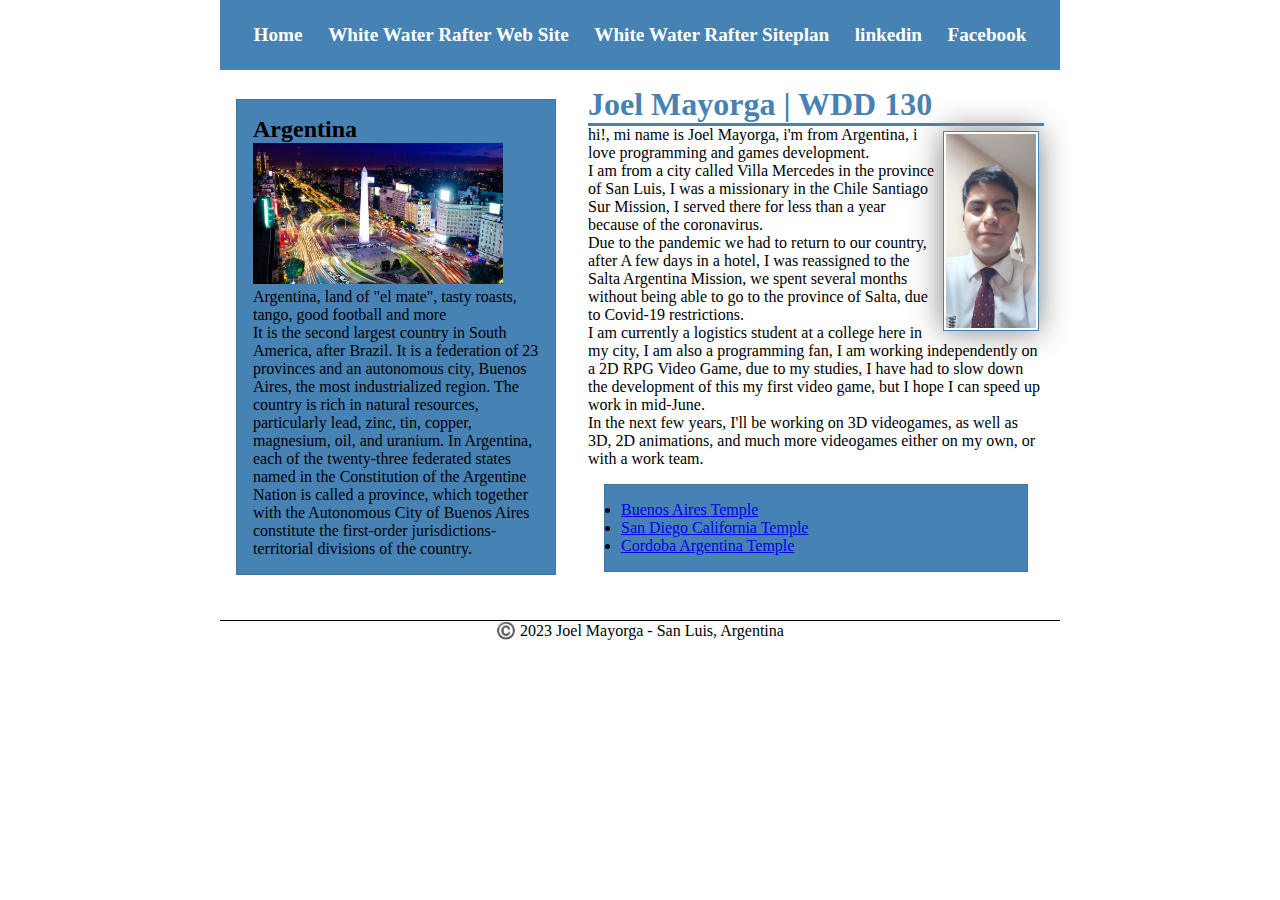
<file: index.html>
<!DOCTYPE html>
<html lang="en">
<head>
  <meta charset="UTF-8">
  <meta http-equiv="X-UA-Compatible" content="IE=edge">
  <meta name="viewport" content="width=device-width, initial-scale=1.0">
  <title>Joel Mayorga | WDD 130</title>
  <meta name="description" content="Describe your home page here using keywords like your name, the course, the purpose of the page.">
  <meta name="author" content="Joel Mayorga">
  <link rel="stylesheet" href="styles/styles.css">
</head>
<body>
  <header>
    <nav>
      <a href="#">Home</a>
      <a href="">White Water Rafter Web Site</a>
      <a href="">White Water Rafter Siteplan</a>
      <a href="https://www.linkedin.com/in/joel-mayorga-48810521a/" target="_blank">linkedin</a>
      <a href="https://www.facebook.com/mayorgaivanjoel/" target="_blank">Facebook</a>
    </nav>
  </header>
  <div class="grid">
  <main>
    <h1>Joel Mayorga | WDD 130</h1>
    <img src="Images/joel-photo.jpg" alt="Hi, i'm Joel Mayorga" width="200">
    <p>
      hi!, mi name is Joel Mayorga, i'm from Argentina, i love programming and games development. <br>

      I am from a city called Villa Mercedes in the province of San Luis, 
      I was a missionary in the Chile Santiago Sur Mission, 
      I served there for less than a year because of the coronavirus. <br>
      Due to the pandemic we had to return to our country, after A few days in a hotel,
      I was reassigned to the Salta Argentina Mission, we spent several months without 
      being able to go to the province of Salta, due to Covid-19 restrictions.<br>
      I am currently a logistics student at a college here in my city, I am also a programming fan, 
      I am working independently on a 2D RPG Video Game, due to my studies, 
      I have had to slow down the development of this my first video game, but I hope I can speed up work in mid-June. <br>
      In the next few years, I'll be working on 3D videogames, 
      as well as 3D, 2D animations, and much more videogames either on my own, or with a work team.
    </p>
    <ul class="box">
      <li><a href="https://www.churchofjesuschrist.org/temples/details/buenos-aires-argentina-temple" target="_blank">Buenos Aires Temple</a></li>
      <li><a href="https://www.churchofjesuschrist.org/temples/details/san-diego-california-temple" target="_blank">San Diego California Temple</a></li>
      <li><a href="https://www.churchofjesuschrist.org/temples/details/cordoba-argentina-temple" target="_blank">Cordoba Argentina Temple</a></li>
    </ul>
  </main>
  <aside class="box">
    <h2>Argentina</h2>
    <img src="Images/buenos_aires.jpg" alt="Argentina winning the world cup">
    <p>Argentina, land of "el mate", tasty roasts, tango, good football and more <br>
      It is the second largest country in South America, after Brazil. It is a federation of 23
      provinces and an autonomous city,
       Buenos Aires, the most industrialized region. The country is rich in natural resources, 
       particularly lead, zinc, tin, copper, magnesium, oil, and uranium.
       In Argentina, each of the twenty-three federated states named in 
      the Constitution of the Argentine Nation is called a province, which together with the Autonomous 
      City of Buenos Aires constitute the first-order jurisdictions-territorial divisions of the country.
       
    </p>
  </aside>
</div>
  <footer>
    <p>
      ©️ 2023 Joel Mayorga - San Luis, Argentina
    </p>
  </footer>
</body>
<!--last update 29/04/2023 -->
</html>
</file>
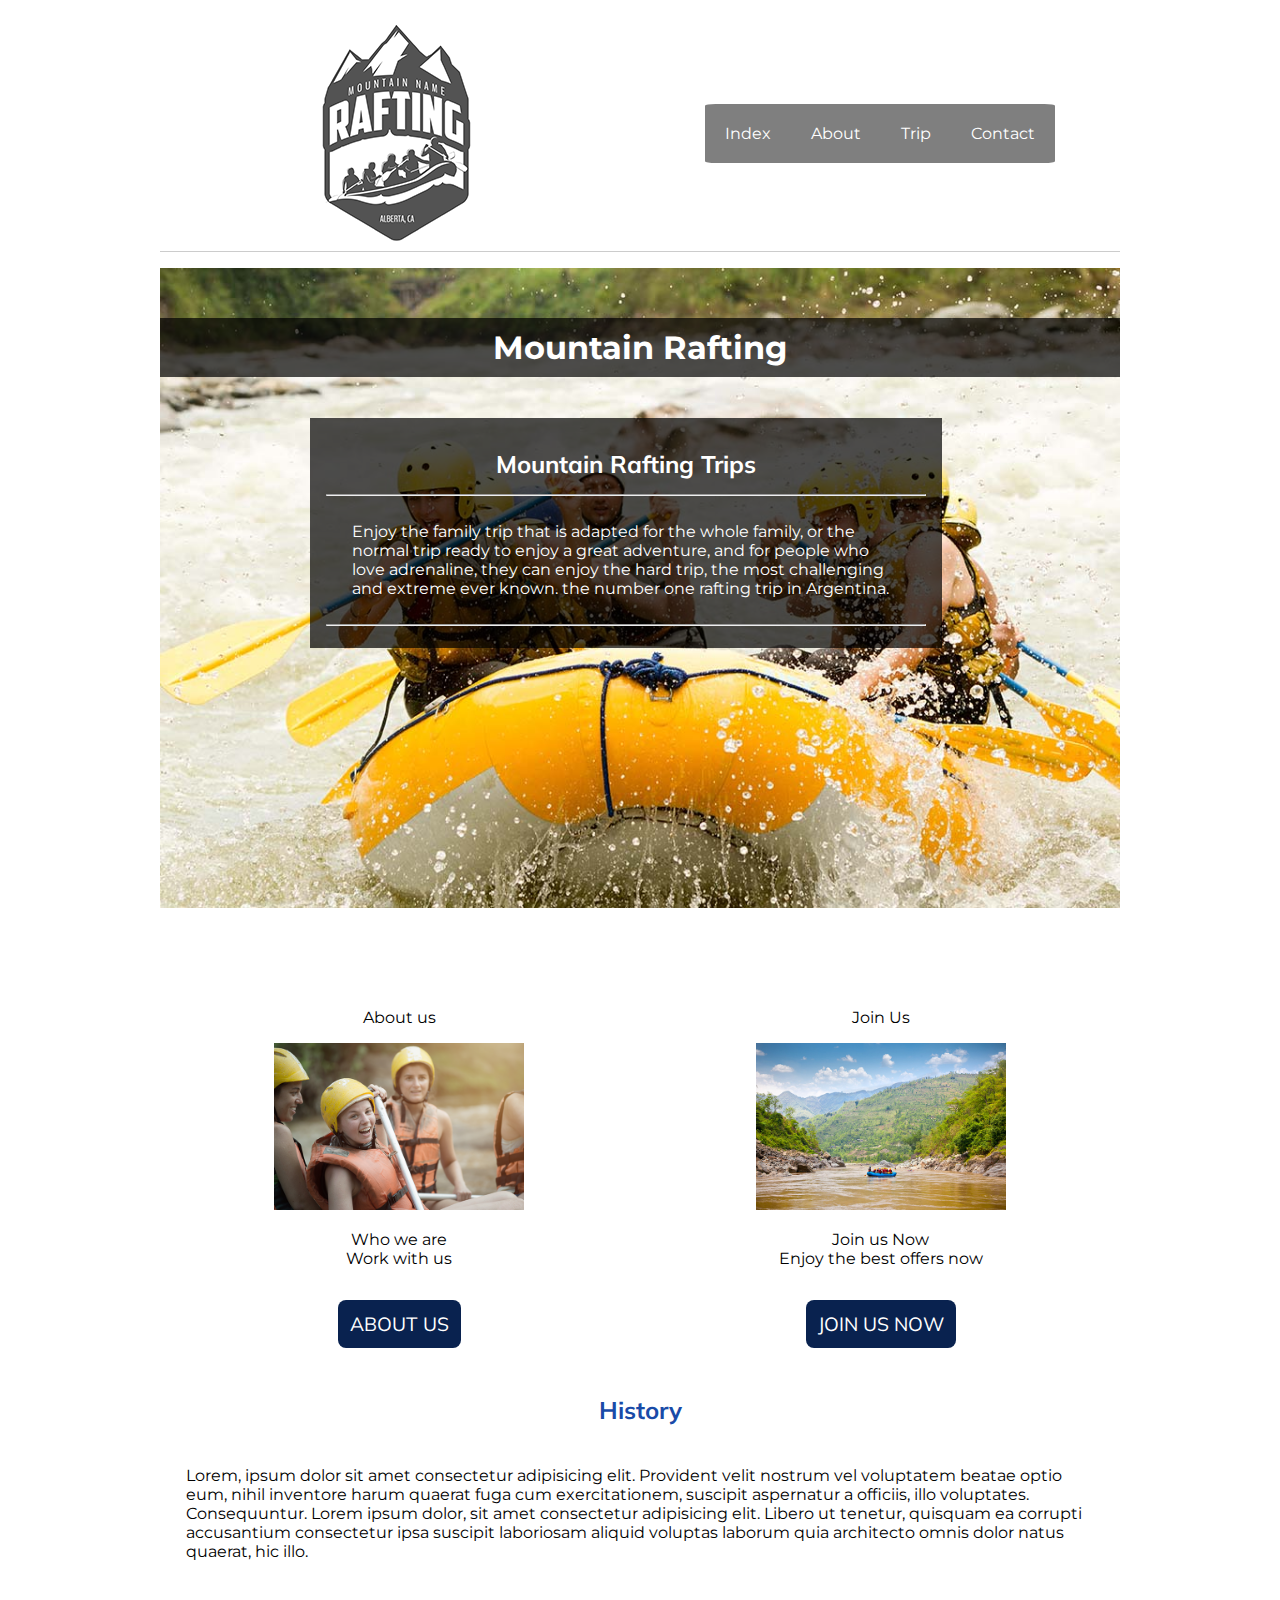
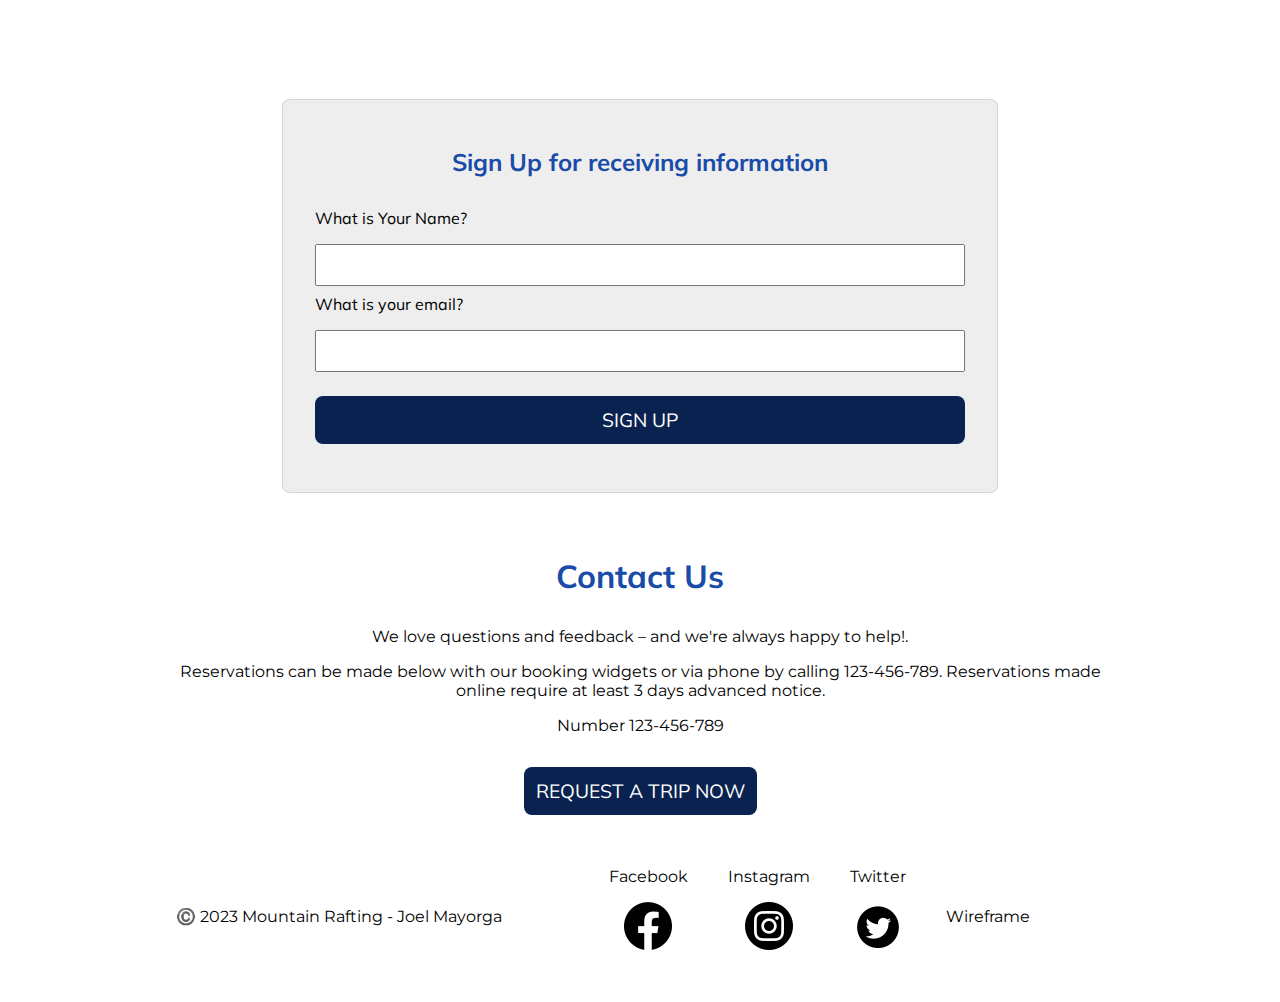
<file: wwr/index.html>
<!DOCTYPE html>
<html lang="en-us">
<head>
  <meta charset="UTF-8">
  <meta http-equiv="X-UA-Compatible" content="IE=edge">
  <meta name="viewport" content="width=device-width, initial-scale=1.0">
  <meta name="author" content="Joel Mayorga">
  <meta name="description" content="The Mountain rafting Home site">
  <title>Rafting Mountain | Home</title>
  <link rel="stylesheet" href="styles/styles.css">
</head>
<body>
  <header>
    <img src="images/logo3_200.png" alt="Web Logo">
    <nav class="heading">
      <a href="index.html" target="_blank">Index</a>
      <a href="about.html" target="_blank">About</a>
      <a href="trips.html" target="_blank">Trip</a>
      <a href="contact.html" target="_blank">Contact</a>
    </nav>
  </header>
  <main>
    <div class="hero">
      <h1>Mountain Rafting</h1>
      <img src="images/rafting_background.jpg" alt="Hero Image">

      <section class="adventure">
        <figure>
        <figcaption>About us</figcaption>
        <img src="images/rafting21_600.png" alt="First Rafting Example">
        <figcaption>Who we are <br> Work with us</figcaption>
        <a href="about.html" target="_blank"><button type="button">About Us</button></a>
        </figure>
        <figure>
          <figcaption>Join Us</figcaption>
        <img src="images/trip_2.jpg" alt="Second Rafting Example">
        <figcaption>Join us Now <br>Enjoy the best offers now</figcaption>
        <a href="contact.html" target="_blank"><button type="button">Join us Now</button></a>
        </figure>
      </section>

      <section class="history">
        <h2>History</h2>
        <p>Lorem, ipsum dolor sit amet consectetur adipisicing elit. 
          Provident velit nostrum vel voluptatem beatae optio eum, 
          nihil inventore harum quaerat fuga cum exercitationem, suscipit aspernatur a officiis, 
          illo voluptates. Consequuntur.
        Lorem ipsum dolor, sit amet consectetur adipisicing elit. 
          Libero ut tenetur, quisquam ea corrupti accusantium consectetur ipsa suscipit laboriosam aliquid 
          voluptas laborum quia architecto omnis dolor natus quaerat, hic illo.</p>
      </section>
      <article>
        <h2>Mountain Rafting Trips</h2>
        <hr>
        <p>Enjoy the family trip that is adapted for the whole family, or the normal trip ready to enjoy a great adventure, and for people who love adrenaline, they can enjoy the hard trip, the most challenging and extreme ever known. the number one rafting trip in Argentina.</p>
        <hr>
      </article>
    </div>

    <form>
      <h2>Sign Up for receiving information</h2>
      <div class="form columns">
      <label for="name">What is Your Name?</label>
      <input type="text" name="name" id="name">
      <label for="email">What is your email?</label>
      <input type="email" name="email" id="email">
    </div>
    <button type="submit">Sign Up</button>
  </form>

    <div class="contact-us">
    <h1>Contact Us</h1>
    <p>We love questions and feedback – and we're always happy to help!.</p>
    <p>Reservations can be made below with our booking widgets or via phone by calling 123-456-789. Reservations made online require at least 3 days advanced notice.</p>
    <p>Number 123-456-789</p>
    <a href="trips.html" target="_blank"><button type="button">Request a Trip Now</button></a></div>
  </main>
  <footer>
    <nav class="footer">
      <a href="https://facebook.com/">Facebook
        <img src="images/facebook_black_logo.png" alt="Facebook logo">
      </a>
      <a href="https://www.instagram.com/">Instagram
        <img src="images/instagram_black_logo.png" alt="Instagram logo">
      </a>
      <a href="https://twitter.com/">Twitter
        <img src="images/twitter_black_logo.png" alt="Twitter logo">
      </a>
      <a href="site-plan-rafting.html" target="_blank">Wireframe</a>
    </nav>
    <p>©️ 2023 Mountain Rafting - Joel Mayorga</p>
  </footer>
</body>
</html>
</file>
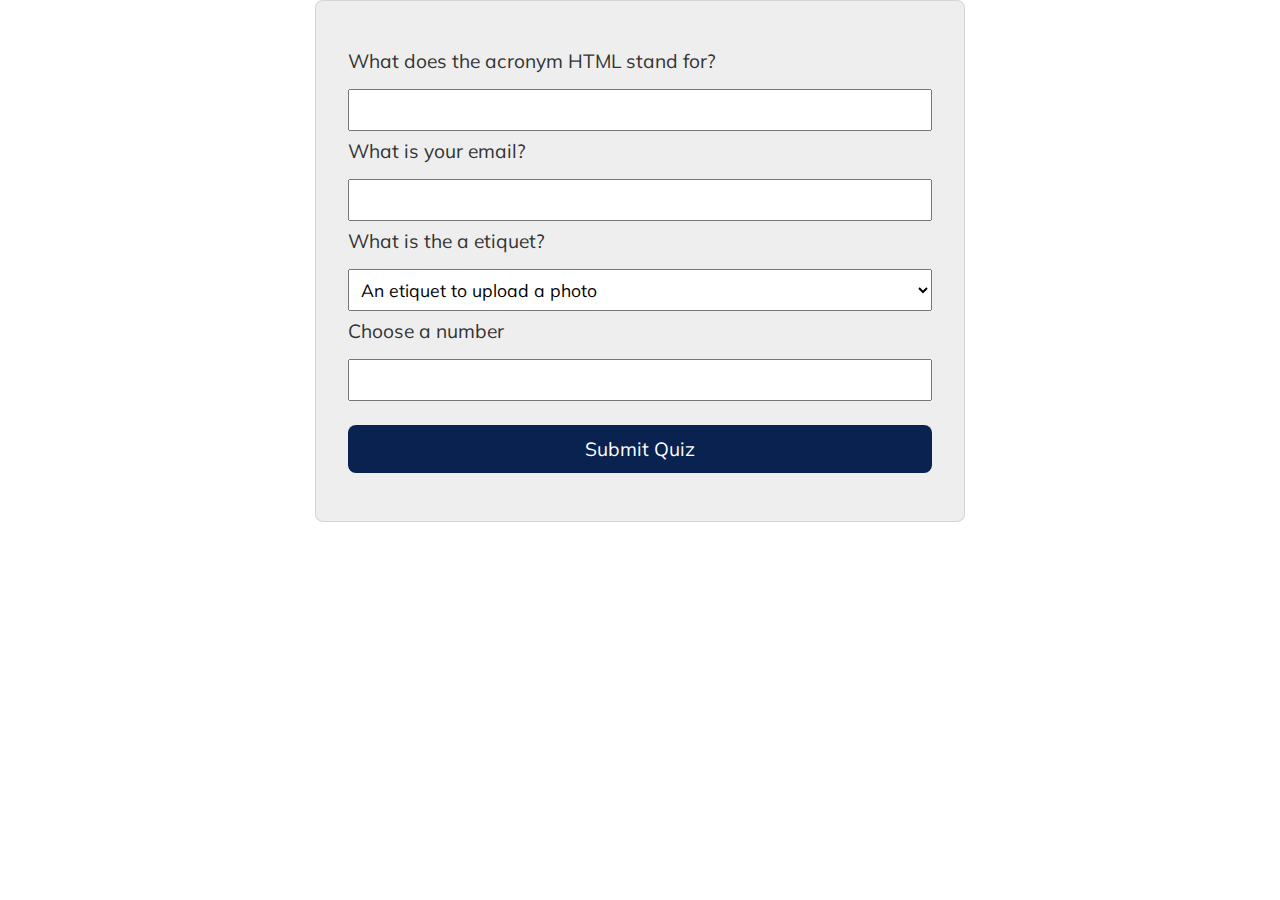
<file: quiz.html>
<!DOCTYPE html>
<html lang="en-us">
<head>
  <meta charset="UTF-8">
  <meta http-equiv="X-UA-Compatible" content="IE=edge">
  <meta name="viewport" content="width=device-width, initial-scale=1.0">
  <link rel="stylesheet" href="styles/quiz.css">
  <title>Quiz</title>
</head>
<body>
  <form>
      <div class="form columns">
      <label for="q1">What does the acronym HTML stand for?</label>
      <input type="text" name="q1" id="q1">
      <label for="email">What is your email?</label>
      <input type="email" name="email" id="email">
      <label for="q3">What is the a etiquet?</label>
      <select name="q3" id="q3">
        <option value="picture">An etiquet to upload a photo</option>
        <option value="link">A link reference</option>
        <option value="audio">An etiquet to upload an audio</option>
      </select>
      <label for="q4">Choose a number</label>
      <input type="number" name="q4" id="q4">
    </div>
    <button type="submit">Submit Quiz</button>
  </form>
</body>
</html>
</file>
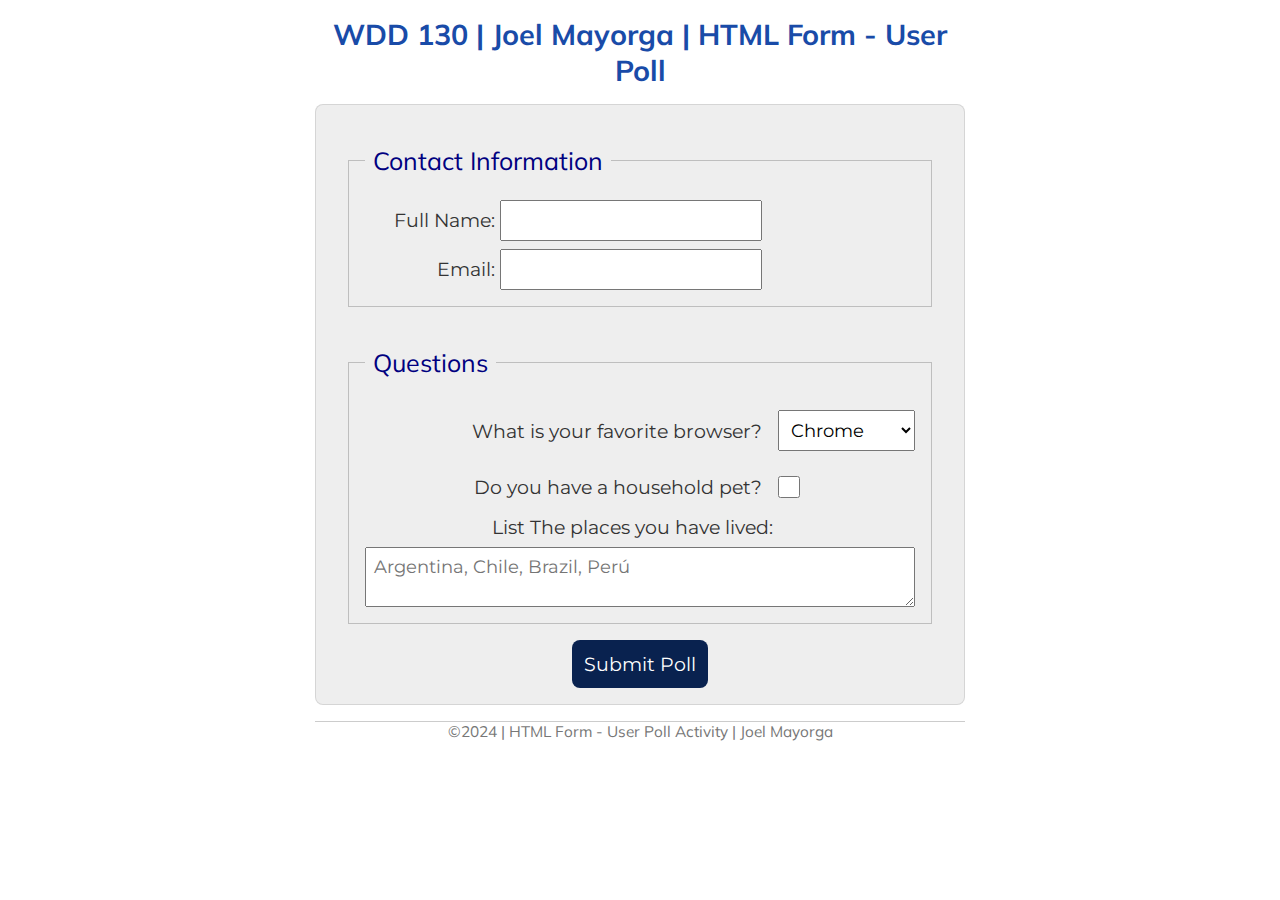
<file: week05/poll-form.html>
<!DOCTYPE html>
<html lang="en-us">
<head>
  <meta charset="UTF-8">
  <meta http-equiv="X-UA-Compatible" content="IE=edge">
  <meta name="viewport" content="width=device-width, initial-scale=1.0">
  <title>WDD 130 | HTML Form - User Poll</title>
  <link rel="stylesheet" href="styles/poll-form.css">
</head>
<body>
  <header>
    <h1>WDD 130 | Joel Mayorga | HTML Form - User Poll</h1>
  </header>
  <main>
    <form >
      <fieldset>
        <legend>Contact Information</legend>
        <div class="form-item column2"><label>Full Name: <input type="text" name="fullname"></label> </div>
        <div class="form-item column2"><label>Email: <input type="email" name="useremail"></label></div>
      </fieldset>
      <fieldset>
        <legend>Questions</legend>
        <div class="form-item column1"><label for="browser">What is your favorite browser?</label>
        <select name="browser" id="browser">
          <option value="Chrome">Chrome</option>
          <option value="Edge">Edge</option>
          <option value="Mozilla">Mozilla</option>
          <option value="Tor">Tor</option>
          <option value="Brave">Brave</option>
        </select></div>
        <div class="form-item column1"><label for="pet">Do you have a household pet?</label>
        <input type="checkbox" name="pet" id="pet"></div>
        <div class="place"><label for="feedback">List The places you have lived:</label></div>
        <textarea name="feedback" id="feedback" cols="30" rows="2" placeholder="Argentina, Chile, Brazil, Perú"></textarea>
      </fieldset>
      <button type="submit">Submit Poll</button>
    </form>
    
  </main>
  <footer>
    <p>©2024 | HTML Form - User Poll Activity | Joel Mayorga</p>
  </footer>
</body>
</html>
</file>
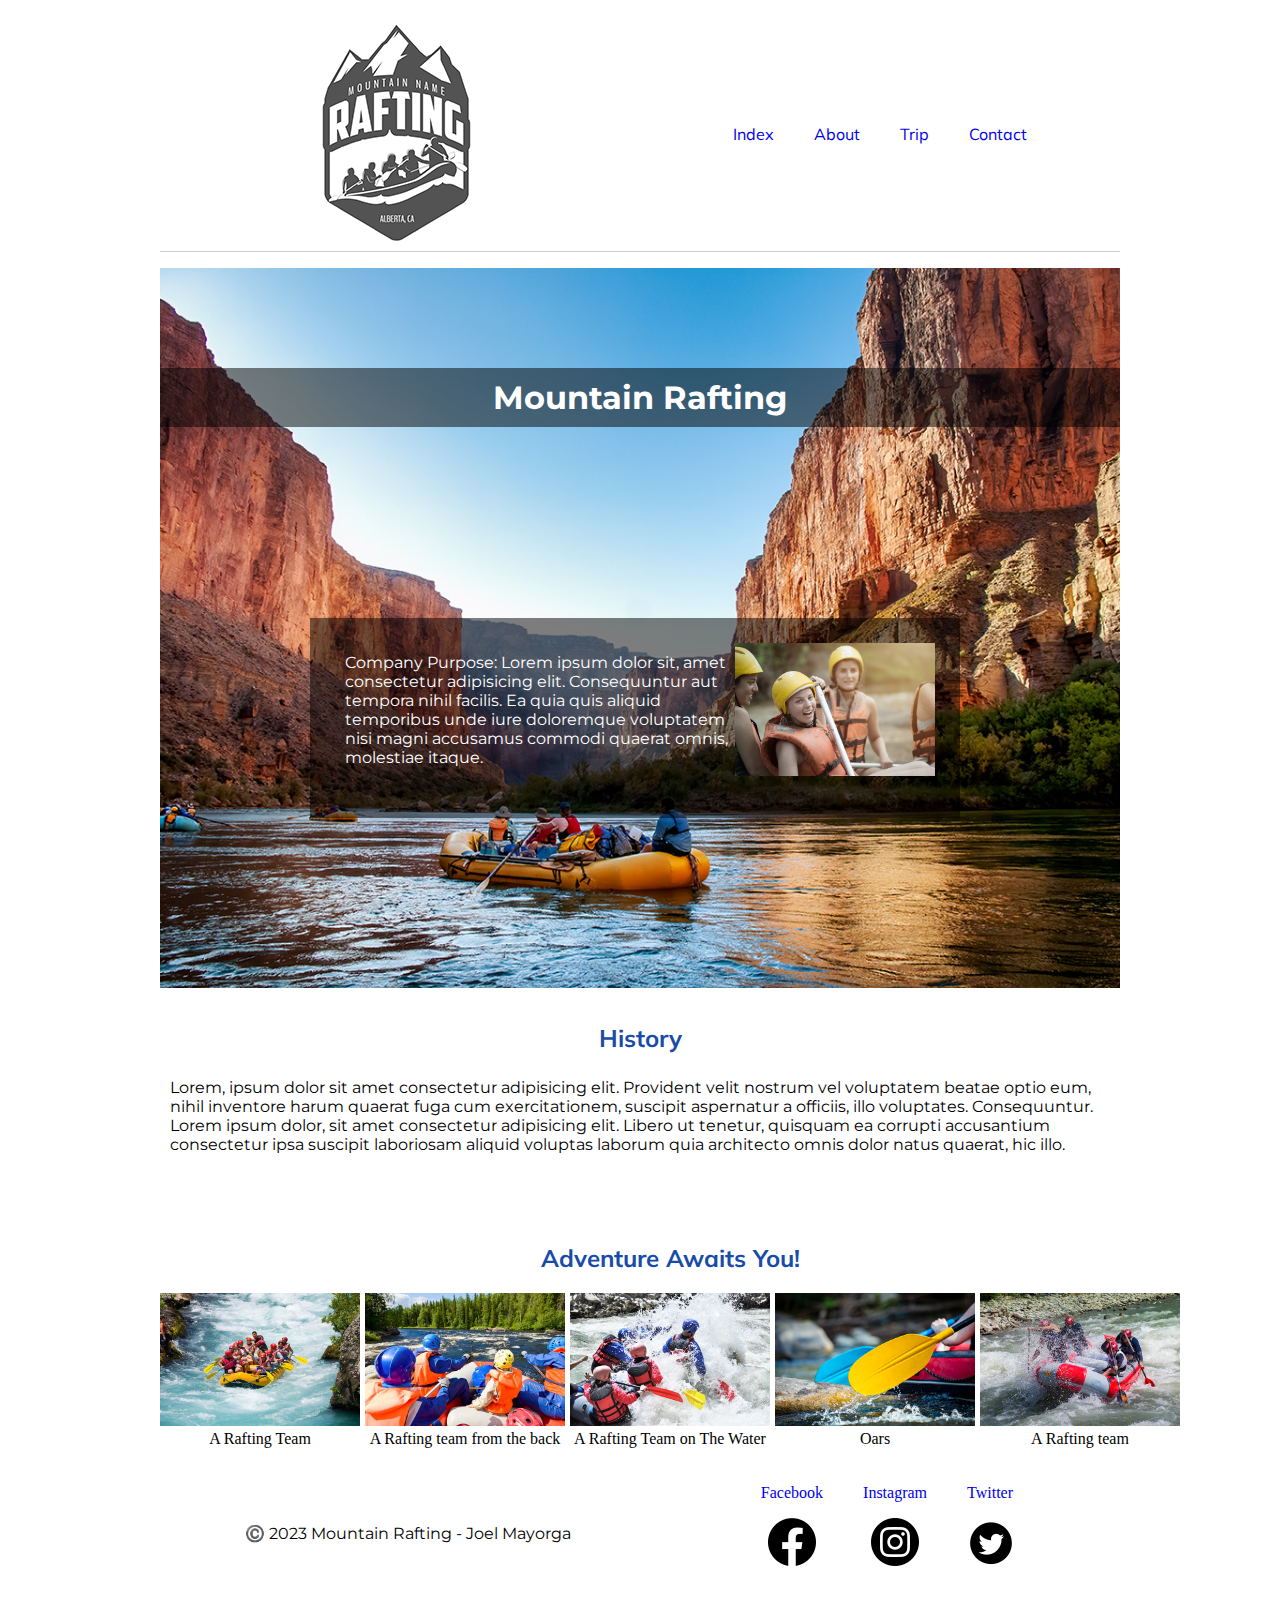
<file: wwr/about.html>
<!DOCTYPE html>
<html lang="en-us">
<head>
  <meta charset="UTF-8">
  <meta http-equiv="X-UA-Compatible" content="IE=edge">
  <meta name="viewport" content="width=device-width, initial-scale=1.0">
  <meta name="author" content="Joel Mayorga">
  <meta name="description" content="The Mountain rafting about us site">
  <title>Rafting Mountain | About us</title>
  <link rel="stylesheet" href="styles/rafting.css">
</head>
<body>
  <header>
    <img src="images/logo3_200.png" alt="Web Logo">
    <nav class="heading">
      <a href="index.html" target="_blank">Index</a>
      <a href="about.html">About</a>
      <a href="trips.html">Trip</a>
      <a href="contact.html">Contact</a>
    </nav>
  </header>
  <main>
    <div class="hero">
      <img src="images/rafting_team.jpg" alt="Hero Image">
      <h1>Mountain Rafting</h1>
      <article>
        <img src="images/rafting21_600.png" alt="Smiling Clients">
        <p>Company Purpose: Lorem ipsum dolor sit, amet consectetur adipisicing elit. 
          Consequuntur aut tempora nihil facilis. Ea quia quis aliquid temporibus unde iure doloremque 
          voluptatem nisi magni accusamus commodi quaerat omnis, molestiae itaque.</p>
      </article>
      <section class="history">
        <h2>History</h2>
        <p>Lorem, ipsum dolor sit amet consectetur adipisicing elit. 
          Provident velit nostrum vel voluptatem beatae optio eum, 
          nihil inventore harum quaerat fuga cum exercitationem, suscipit aspernatur a officiis, 
          illo voluptates. Consequuntur.
        Lorem ipsum dolor, sit amet consectetur adipisicing elit. 
          Libero ut tenetur, quisquam ea corrupti accusantium consectetur ipsa suscipit laboriosam aliquid 
          voluptas laborum quia architecto omnis dolor natus quaerat, hic illo.</p>
      </section>
      <section class="adventure">
        <h2 class="adventure-tittle">Adventure Awaits You!</h2>
        <figure>
        <img src="images/1_rafting_section.jpg" alt="First Rafting Example">
        <figcaption>A Rafting Team</figcaption>
        </figure>
        <figure>
        <img src="images/2_rafting_section.jpg" alt="Second Rafting Example">
        <figcaption>A Rafting team from the back</figcaption>
        </figure>
        <figure>
        <img src="images/3_rafting_section.jpg" alt="Third Rafting Example">
        <figcaption>A Rafting Team on The Water</figcaption>
      </figure>
      <figure>
        <img src="images/4_rafting_section.jpg" alt="Forth Rafting Example">
        <figcaption>Oars</figcaption>
      </figure>
      <figure>
        <img src="images/5_rafting_section.jpg" alt="Fiveth Rafting Example">
        <figcaption>A Rafting team</figcaption>
      </figure>
      </section>
    </div>
  </main>
  <footer>
    <nav class="footer">
      <a href="https://facebook.com/">Facebook
        <img src="images/facebook_black_logo.png" alt="Facebook logo">
      </a>
      <a href="https://www.instagram.com/">Instagram
        <img src="images/instagram_black_logo.png" alt="Instagram logo">
      </a>
      <a href="https://twitter.com/">Twitter
        <img src="images/twitter_black_logo.png" alt="Twitter logo">
      </a>
    </nav>
    <p>©️ 2023 Mountain Rafting - Joel Mayorga</p>
  </footer>
</body>
</html>
</file>
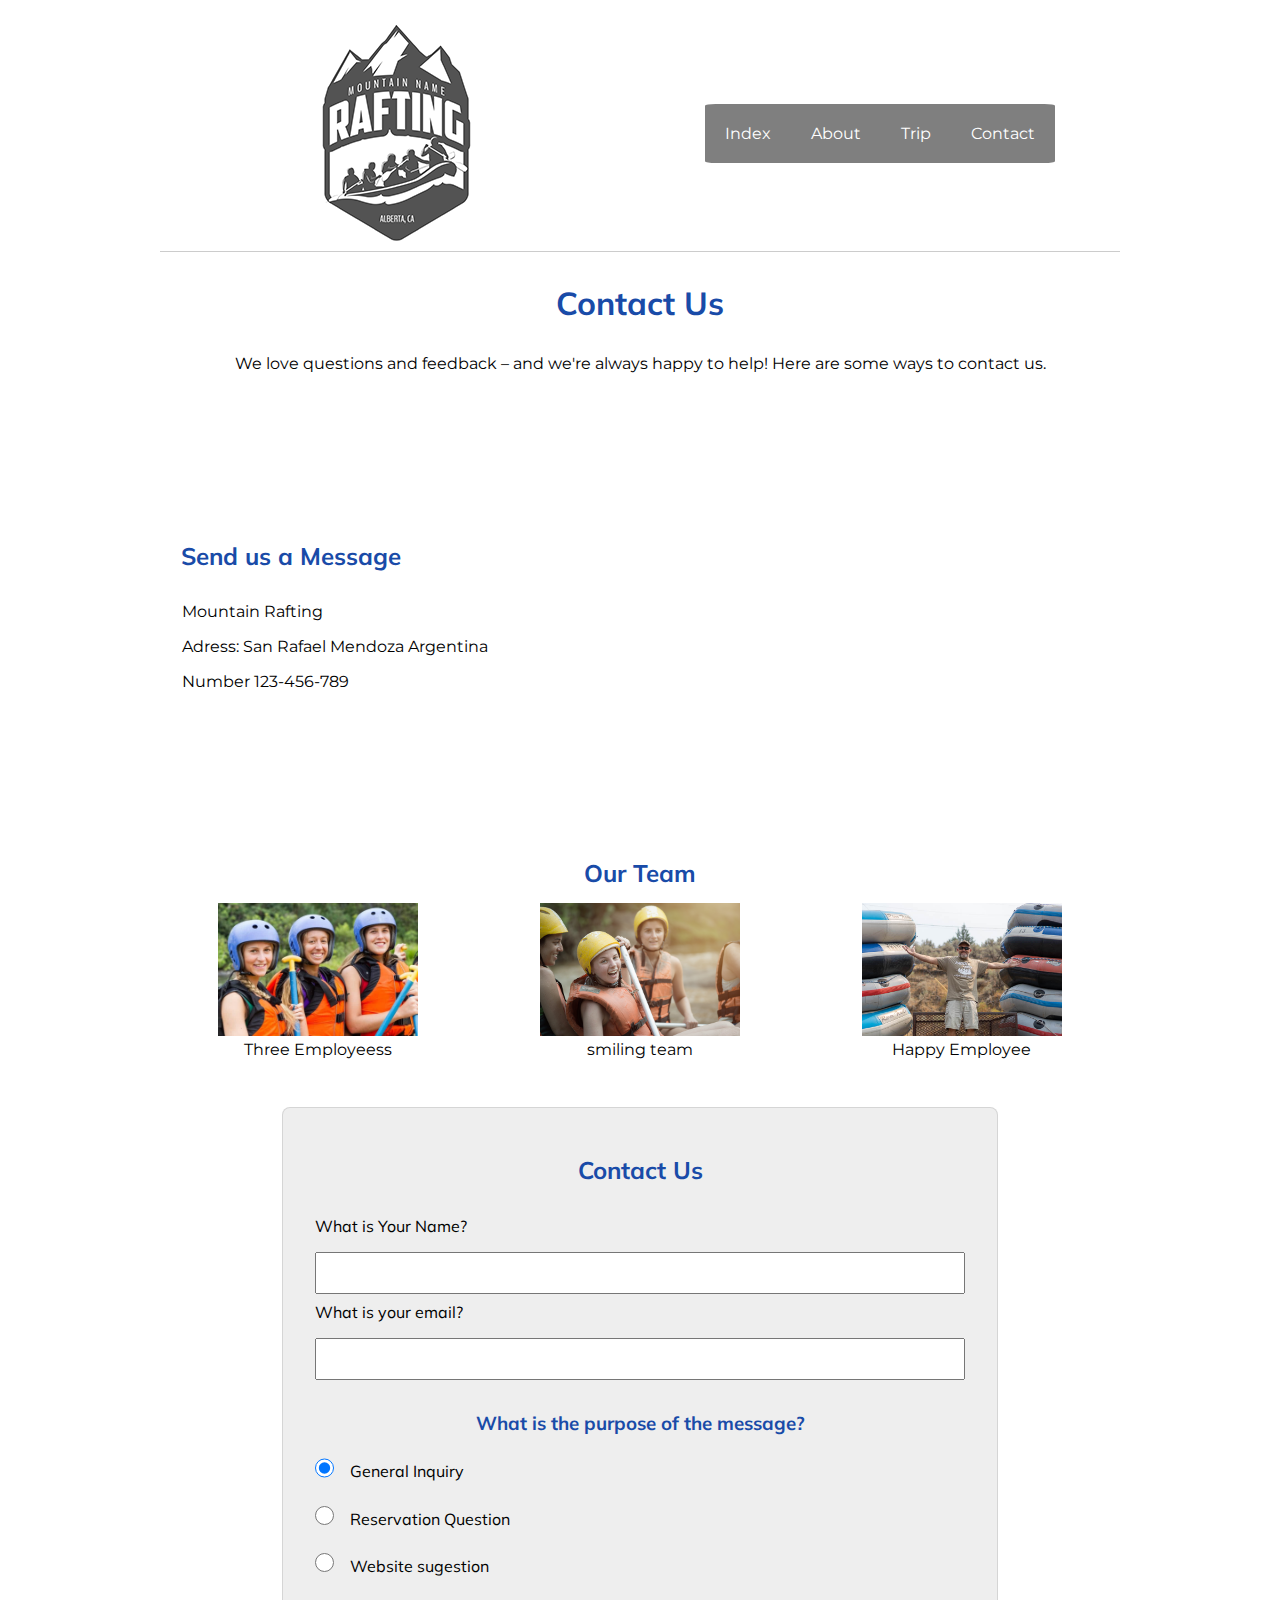
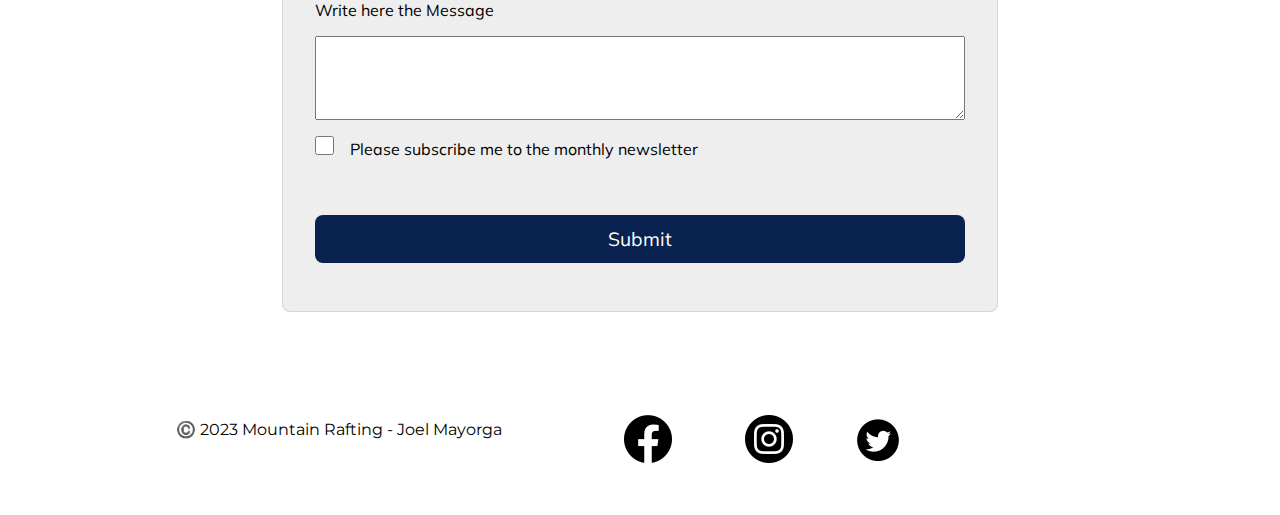
<file: wwr/contact.html>
<!DOCTYPE html>
<html lang="en-us">
<head>
  <meta charset="UTF-8">
  <meta http-equiv="X-UA-Compatible" content="IE=edge">
  <meta name="viewport" content="width=device-width, initial-scale=1.0">
  <meta name="author" content="Joel Mayorga">
  <meta name="description" content="The Mountain rafting contact us site">
  <title>Rafting Mountain | Contact Us</title>
  <link rel="stylesheet" href="styles/contact.css">
</head>
<body>
  <header>
    <img src="images/logo3_200.png" alt="Web Logo">
    <nav class="heading">
      <a href="index.html" target="_blank">Index</a>
      <a href="about.html">About</a>
      <a href="trips.html">Trip</a>
      <a href="contact.html">Contact</a>
    </nav>
  </header>
  <main>
    <div class="contact-us">
    <h1>Contact Us</h1>
    <p>We love questions and feedback – and we're always happy to help! Here are some ways to contact us.</p></div>
    <div class="headquarters">
    <div class="paragraphs">
    <h2>Send us a Message</h2>
    <p>Mountain Rafting</p>
    <p>Adress: San Rafael Mendoza Argentina</p>
    <p>Number 123-456-789</p></div>
    <div class="map">
      <iframe src="https://www.google.com/maps/embed?pb=!1m14!1m8!1m3!1d13102.1106240048!2d-68.4491423!3d-34.8178236!3m2!1i1024!2i768!4f13.1!3m3!1m2!1s0x9679bcb69da3c64b%3A0xc2571336223f2217!2sRafting%20en%20San%20Rafael%20-%20Taccu%20Aventura!5e0!3m2!1ses!2sar!4v1684421768524!5m2!1ses!2sar" width="600" height="450" style="border:0;" allowfullscreen="" loading="lazy" referrerpolicy="no-referrer-when-downgrade"></iframe>
    </div></div>
    <div class="hero">
      <h2 class="adventure-tittle">Our Team</h2>
      <section class="adventure">
        <figure>
        <img src="images/smiling_employees.jpg" alt="First Rafting Example">
        <figcaption>Three Employeess</figcaption>
        </figure>
        <figure>
        <img src="images/rafting21_600.png" alt="Second Rafting Example">
        <figcaption>smiling team</figcaption>
        </figure>
        <figure>
        <img src="images/scott_smiling.jpg" alt="Third Rafting Example">
        <figcaption>Happy Employee</figcaption>
      </figure>
      </section>
    </div>
    <form>
      <h2>Contact Us</h2>
      <div class="form columns">
      <label for="name">What is Your Name?</label>
      <input type="text" name="name" id="name">
      <label for="email">What is your email?</label>
      <input type="email" name="email" id="email">
      
      <div class="radio">
      <h3>What is the purpose of the message?</h3>
      <label for="general">
      <input type="radio" name="radio" id="general" value="general" checked>General Inquiry</label>
      <label for="reservation">
      <input type="radio" name="radio" id="reservation" value="reservation">Reservation Question</label>
      <label for="sugestion">
      <input type="radio" name="radio" id="sugestion" value="sugestion">Website sugestion</label>

      <label for="message">Write here the Message</label>
      <textarea name="message" id="message" cols="30" rows="3"></textarea>
      <div class="suscription-part">
      <label for="suscription">
      <input type="checkbox" name="suscription" id="suscription">Please subscribe me to the monthly newsletter</label></div>
      </div>
    </div>
    <button type="submit">Submit</button>
  </form>
  </main>
  <footer>
    <nav class="footer">
      <a href="https://facebook.com/">Facebook
        <img src="images/facebook_black_logo.png" alt="Facebook logo">
      </a>
      <a href="https://www.instagram.com/">Instagram
        <img src="images/instagram_black_logo.png" alt="Instagram logo">
      </a>
      <a href="https://twitter.com/">Twitter
        <img src="images/twitter_black_logo.png" alt="Twitter logo">
      </a>
      <a href="https://byui-cse.github.io/wdd130-ww-course/images/wwr/wwr-wireframe-aboutus-update.png">Wireframe</a>
    </nav>
    <p>©️ 2023 Mountain Rafting - Joel Mayorga</p>
  </footer>
</body>
</html>
</file>
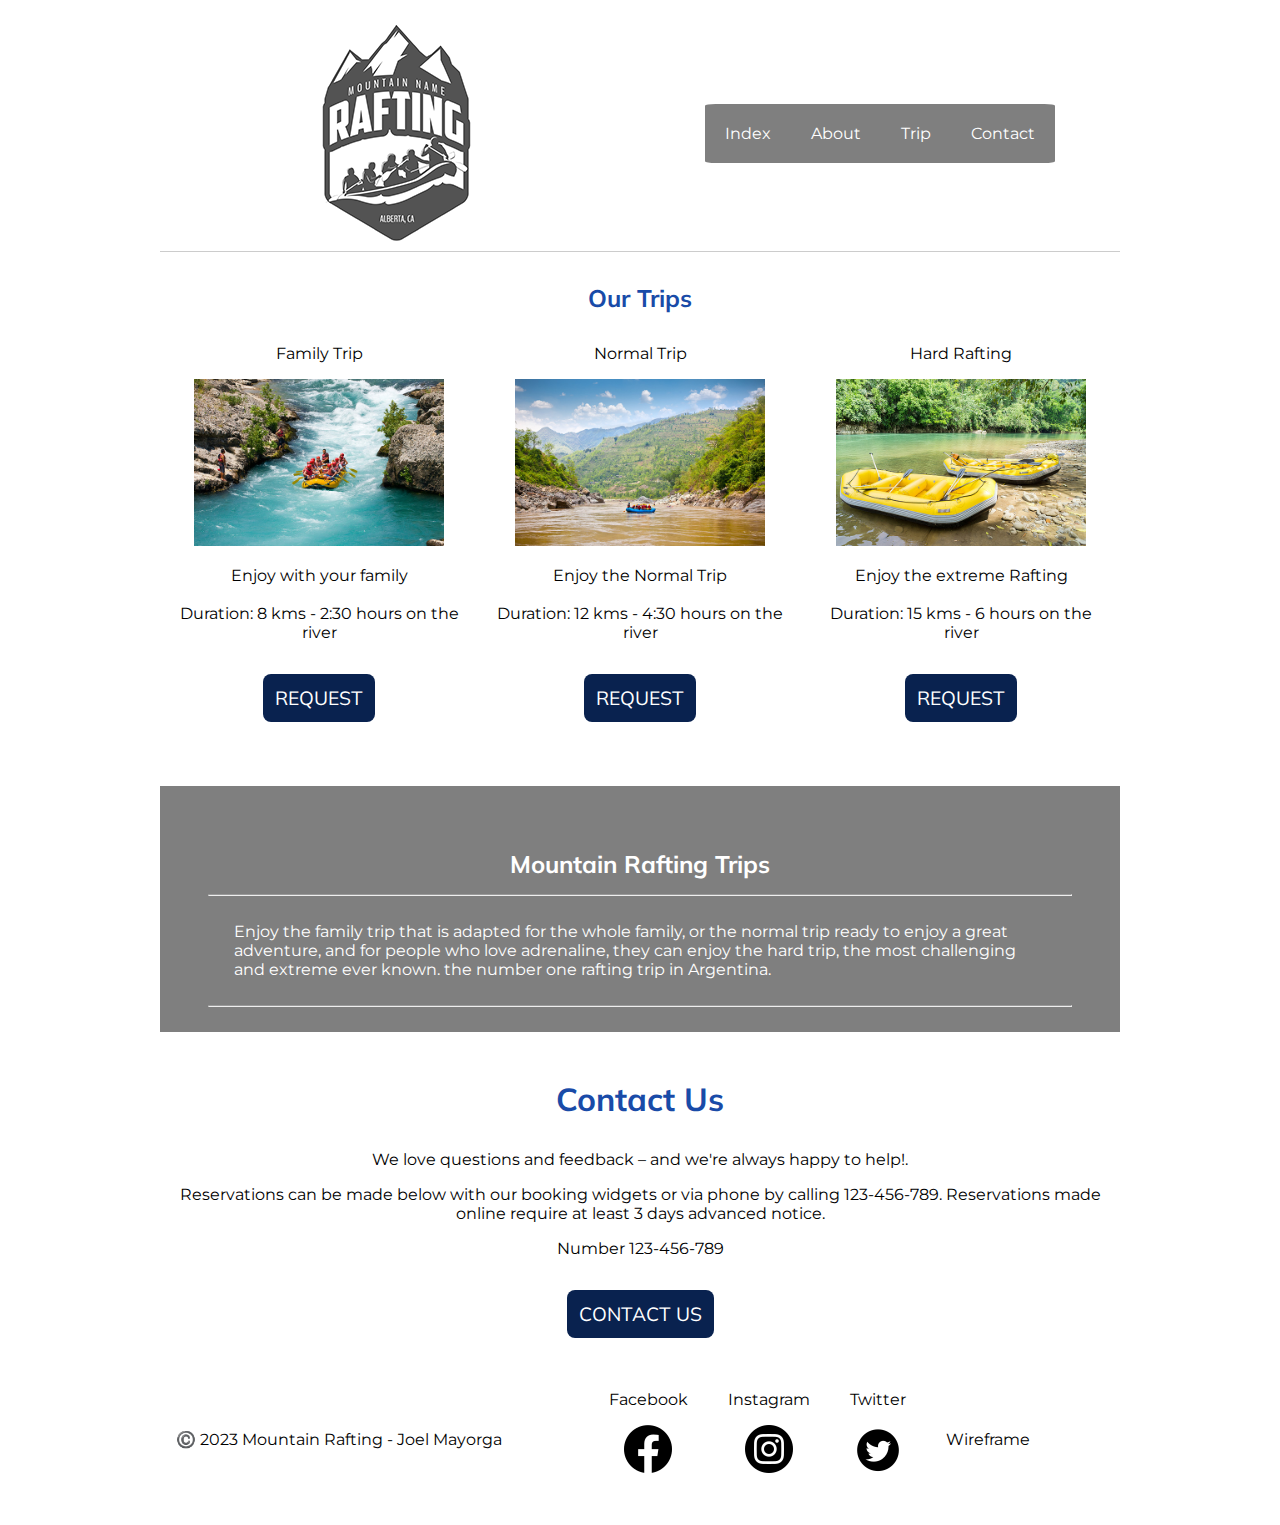
<file: wwr/trips.html>
<!DOCTYPE html>
<html lang="en-us">
<head>
  <meta charset="UTF-8">
  <meta http-equiv="X-UA-Compatible" content="IE=edge">
  <meta name="viewport" content="width=device-width, initial-scale=1.0">
  <meta name="author" content="Joel Mayorga">
  <meta name="description" content="The Mountain rafting Trip site">
  <title>Rafting Mountain | Trip</title>
  <link rel="stylesheet" href="styles/trips.css">
</head>
<body>
  <header>
    <img src="images/logo3_200.png" alt="Web Logo">
    <nav class="heading">
      <a href="index.html" target="_blank">Index</a>
      <a href="about.html" target="_blank">About</a>
      <a href="trips.html" target="_blank">Trip</a>
      <a href="contact.html" target="_blank">Contact</a>
    </nav>
  </header>
  <main>
    <div class="hero">
      <h2 class="adventure-tittle">Our Trips</h2>
      <section class="adventure">
        <div class="boxes">
        <figure>
        <figcaption>Family Trip</figcaption>
        <img src="images/trip_1.jpg" alt="First Rafting Example">
        <figcaption>Enjoy with your family <br><br>Duration: 8 kms - 2:30 hours on the river</figcaption>
        <button type="button">Request</button>
        </figure></div>
        <div class="boxes">
        <figure>
          <figcaption>Normal Trip</figcaption>
        <img src="images/trip_2.jpg" alt="Second Rafting Example">
        <figcaption>Enjoy the Normal Trip <br><br>Duration: 12 kms - 4:30 hours on the river</figcaption>
        <button type="button">Request</button>
        </figure></div>
        <div class="boxes">
        <figure>
        <figcaption>Hard Rafting</figcaption>
        <img src="images/trip_3.jpg" alt="Third Rafting Example">
        <figcaption>Enjoy the extreme Rafting <br><br>Duration: 15 kms - 6 hours on the river</figcaption>
        <button type="button">Request</button>
      </figure></div>
      </section>
      <article>
        <h2>Mountain Rafting Trips</h2>
        <hr>
        <p>Enjoy the family trip that is adapted for the whole family, or the normal trip ready to enjoy a great adventure, and for people who love adrenaline, they can enjoy the hard trip, the most challenging and extreme ever known. the number one rafting trip in Argentina.</p>
          <hr>
      </article>
    </div>

    <div class="contact-us">
    <h1>Contact Us</h1>
    <p>We love questions and feedback – and we're always happy to help!.</p>
    <p>Reservations can be made below with our booking widgets or via phone by calling 123-456-789. Reservations made online require at least 3 days advanced notice.</p>
    <p>Number 123-456-789</p>
    <a href="contact.html" target="_blank"><button type="button">Contact Us</button></a></div>
  </main>
  <footer>
    <nav class="footer">
      <a href="https://facebook.com/">Facebook
        <img src="images/facebook_black_logo.png" alt="Facebook logo">
      </a>
      <a href="https://www.instagram.com/">Instagram
        <img src="images/instagram_black_logo.png" alt="Instagram logo">
      </a>
      <a href="https://twitter.com/">Twitter
        <img src="images/twitter_black_logo.png" alt="Twitter logo">
      </a>
      <a href="images/trips-wireframe.PNG">Wireframe</a>
    </nav>
    <p>©️ 2023 Mountain Rafting - Joel Mayorga</p>
  </footer>
</body>
</html>
</file>
<file: styles/styles.css>
* {
  margin: 0;
  padding: 0;
  box-sizing: border-box;
}
body {
  font-family: calibri;
}
main {
  grid-column: 2/3;
  margin: 1rem;
}

header, .grid, footer {
  max-width: 840px;
  margin: 0 auto;
}
aside {
  position: relative;
  width: 20rem;
  grid-column: 1/2;
  grid-row: 1/2;

}
aside img {
  width: 250px;
  height: auto;
}



nav {
  background-color: steelblue;
  padding: 1rem;
  display: flex;
  justify-content: space-evenly;
  align-items: center;
}
nav a {
  color: white;
  display: block;
  padding: .5rem;
  text-decoration: none;
  font-size: 1.2rem;
  font-weight: 700;
}
h1 {
  color: steelblue;
  border-bottom: solid steelblue;
}
main img {
float: right;
width: auto;
height: 200px;
border: 1px solid steelblue;
margin: 5px;
padding: 2px;
box-shadow: 0 0 30px gray;
}
p {
  padding: 0;
}
footer {
  margin-top: 1em;
  border-top: 1px solid #000;
  text-align: center;
}

/* Class Selectors */

.box {
  margin: 1rem;
  padding: 1rem;
  background-color: steelblue;
  color: #000;
  border: 1px solid rgba(0, 0, 0, .1);
}

.grid {
  display: grid;
  align-items: center;
}
</file>
<file: wwr/styles/styles.css>
@import url('https://fonts.googleapis.com/css2?family=Montserrat:wght@300&family=Mulish&display=swap');
:root {
  --primary-color: #194ba8;
  --secondary-color: #419869;
  --accent1-color:#09224F;
  --accent2-color: #F5C96C;

  --heading-font:'Mulish', serif;
  --paragraph-font:'Montserrat', serif;

  --nav-background-color: #F5D98E;
  --nav-link-color: #000000;
  --nav-hover-link-color: #194ba8;
  --nav-hover-background-color: #CCA53A;
}
* {
  margin: auto;
  max-width: 960px;
}

header {
margin: 1rem auto;
display: grid;
grid-template-columns: 50% 1fr 0fr 0fr;
border-bottom: 1px solid #ccc;
max-width: 1000px;
font-family: var(--heading-font);
color: blue;
}


header h1 {
  position: absolute;
}

p, a{
font-family: var(--paragraph-font);
color: #000000;
}

h1, h2, h3, h4, h5, h6 {
  font-family: var(--heading-font);
  color: var(--primary-color);
  padding: 15px;
}


.contact-us{
  text-align: center;
  margin-top: 2rem;
}

.headquarters {
  display: flex;
  justify-content: end;
}

.paragraphs {
  flex-direction: column;
}




p {
 margin: 1rem 1rem;
}


nav {
  display: flex;
  list-style: none;
}

figcaption {
  font-family: var(--paragraph-font);
  margin: 1rem;
}

nav a{
  color: white;
text-decoration: none;
display: block;
padding: 20px;
}

article p {
display: block;
text-align: left;
width: auto;
color: white;
padding: 10px;
}


section p {
  padding: 10px;
}

footer {
margin: 1rem auto;
display: flex;
flex-direction: row-reverse;
max-width: 1000px;
justify-content: space-evenly;
align-items: center;
}


label {
  text-align: start;
  margin: 0.5rem 0 1rem;
  padding-right: 1rem;
}


textarea {
  margin: 0;
}

input {
  margin: 0;
}

input, select, textarea {
  padding: 0.5rem;
  font-size: 1.1rem;
}

label, input, button, select, textarea, legend {
  font-family: 'Mulish', sans-serif;
}

button {
  margin: 1rem 0;
  background-color: var(--accent1-color);
  color: #fff;
  border: none;
  border-radius: .5rem;
  padding: .75rem;
  font-size: 1.2rem;
  text-transform: uppercase;
}


button:hover {
  background-color: var(--primary-color);
}


/*Class Section*/  


.boxes:hover {
  box-shadow: 0px 0px 20px 1px var(--accent1-color);
  scale: 1.04;
}

.hero {
  position: relative;
  }

.heading {
  background-color: rgb(0, 0, 0, .5);
  border-radius: 3%;
}



.heading :hover {
  color: white;
	font-weight: 700;
  background-color: rgb(105, 105, 105);
}

.footer a{
  color: black;
}

footer p {
  color: black;
}

form {
  width: 650px;
  margin: 3rem auto 3rem auto;
  padding: 2rem;
  border: 1px solid rgba(0, 0, 0, 0.1);
  border-radius: 0.5rem;
  background-color: #eee;
  display: grid;
}

.footer img{
  margin: 1rem auto;
  display: flex;

  }

.hero h1 {
  background-color: rgb(0, 0, 0, .7);
  position: absolute;
  top: 50px;
  width: 100%;
  text-align: center;
  color: white;
  font-family: var(--paragraph-font);
  padding: 10px 0 10px
}

.hero article {
  background-color: rgb(0, 0, 0, .7);
  position: absolute;
  height: 150px;
  width: 600px;
  top: 150px;
  left: 150px;
  padding: 1rem;
  padding-bottom: 4rem;
  text-align: center;
}

.hero article h2{
  color: white;
}

.history {
  padding: 1rem 0 4rem;
  display: flex;
  flex-direction: column;
  align-items: center;
  justify-content: center;

}

.adventure {
  margin-top: 5rem;
display: grid;
grid-gap: 3px;
grid-template-columns: 1fr 1fr ;
}

.adventure-tittle {
  text-align: center;
}

.adventure figure {
  text-align: center;
  
}

.adventure img {
  width: 250px;
  height: auto;
}


.columns {
  grid-template-columns: 1fr;
  margin: 0.5rem 0;
  display: grid;
}

.radio {
  margin: 1rem 0 1rem;
  display: flex;
  flex-direction: column;

}

.radio input{
  margin: 0 1rem 0 0;
  min-height: 1.2rem;
  min-width: 1.2rem;
}

.suscription-part {
  margin: 1rem 0 1rem;
  min-height: 1.2rem;
  min-width: 1.2rem;
}
</file>
<file: styles/quiz.css>
@import url('https://fonts.googleapis.com/css2?family=Montserrat:wght@300&family=Mulish&display=swap');

:root {
  --primary-color: #194ba8;
  --secondary-color: #419869;
  --accent1-color:#09224F;
  --accent2-color: #F5C96C;
}

* {
  margin: 0;
  padding: 0;
  box-sizing: border-box;
}

body {
  font-family: 'Mulish', serif;
  font-size: 1.2em;
  color: #333;
  background: #fff;
}

h1 {
  margin: 1rem;
  font-size: 1.5em;
  color: var(--primary-color);
  text-align: center;
}

form {
  width: 650px;
  margin: 0 auto;
  padding: 2rem;
  border: 1px solid rgba(0, 0, 0, 0.1);
  border-radius: 0.5rem;
  background-color: #eee;
  display: grid;
}


label, input, button, select, textarea {
  font-family: 'Mulish', sans-serif;
}

label {
  text-align: start;
  margin: 0.5rem 0 1rem;
  padding-right: 1rem;
  
}

input, select, textarea {
  padding: 0.5rem;
  font-size: 1.1rem;
}

button {
  margin: 1rem 0;
  background-color: var(--accent1-color);
  color: #fff;
  border: none;
  border-radius: .5rem;
  padding: .75rem;
  font-size: 1.2rem;

}

button:hover {
  background-color: var(--primary-color);
}


.form {
  display: grid;
  align-items: center;
}

.columns {
  grid-template-columns: 1fr;
  margin: 0.5rem 0;
}
</file>
<file: week05/styles/poll-form.css>
@import url('https://fonts.googleapis.com/css2?family=Montserrat:wght@300&family=Mulish&display=swap');

:root {
  --primary-color: #194ba8;
  --secondary-color: #419869;
  --accent1-color:#09224F;
  --accent2-color: #F5C96C;
}

* {
  margin: 0;
  padding: 0;
  box-sizing: border-box;
}

body {
  font-family: 'Mulish', serif;
  font-size: 1.2em;
  color: #333;
  background: #fff;
}

header {
  margin: 0 auto;
  width: 650px;
}

h1 {
  margin: 1rem;
  font-size: 1.5em;
  color: var(--primary-color);
  text-align: center;
}

form {
  width: 650px;
  margin: 0 auto;
  padding: 1rem;
  border: 1px solid rgba(0, 0, 0, 0.1);
  border-radius: 0.5rem;
  background-color: #eee;
  display: grid;
}

fieldset {
  display: grid;
  grid-gap: .5rem;
  margin: 1rem;
  border: 1px solid rgba(0, 0, 0, 0.2);
  padding: 1rem;
}

legend {
  padding: 0.5rem;
  color: navy;
  font-size: 1.3em;
}

label, input, button, select, textarea {
  font-family: 'Montserrat', sans-serif;
}

label {
  text-align: right;
  padding-right: 1rem;
}

input, select, textarea {
  padding: 0.5rem;
  font-size: 1.1rem;
}

input[type="checkbox"] {
  width: 22px;
  height: 22px;
  vertical-align: bottom;
}

button {
  margin: 1rem;
  background-color: var(--accent1-color);
  color: #fff;
  border: none;
  border-radius: .5rem;
  padding: .75rem;
  font-size: 1.2rem;
  margin: auto;
  width: fit-content;
}

button:hover {
  background-color: var(--primary-color);
}

footer {
  margin: 1rem auto 0;
  width: 650px;
  text-align: center;
  font-size: 0.8em;
  color: #777;
  border-top: 1px solid #ccc;
}

.place {
  margin: auto;
}

.form-item {
  display: grid;
  align-items: center;
}

.column1 {
  grid-template-columns: 3fr 1fr;
  margin: 0.5rem 0;
}

.column2 {
  grid-template-columns:  3fr 1fr;
}
</file>
<file: wwr/styles/rafting.css>
@import url('https://fonts.googleapis.com/css2?family=Montserrat:wght@300&family=Mulish&display=swap');
:root {
  --primary-color: #194ba8;
  --secondary-color: #419869;
  --accent1-color:#09224F;
  --accent2-color: #F5C96C;

  --heading-font:'Mulish', serif;
  --paragraph-font:'Montserrat', serif;

  --nav-background-color: #F5D98E;
  --nav-link-color: #000000;
  --nav-hover-link-color: #194ba8;
  --nav-hover-background-color: #CCA53A;
}
* {
  margin: auto;
  max-width: 960px;
}

header {
margin: 1rem auto;
display: grid;
grid-template-columns: 50% 1fr 0fr 0fr;
border-bottom: 1px solid #ccc;
max-width: 1000px;
font-family: var(--heading-font);
color: var(--accent1-color);
}

header h1 {
  position: absolute;
}

p {
font-family: var(--paragraph-font);
color: #000000;
}

h2, h3, h4, h5, h6 {
  font-family: var(--heading-font);
  color: var(--primary-color);
  padding: 15px;
}

nav {
  display: flex;
  list-style: none;

}
nav :hover {
  color: white;
	font-weight: 700;
  background-color: rgb(128, 128, 128, .5);
}

nav a{
text-decoration: none;
display: block;
padding: 20px;
}

.hero {
position: relative;
}
article p {
display: block;
text-align: left;
width: auto;
color: white;
padding: 10px;
}


section p {
  padding: 10px;
}

footer {
margin: 1rem auto;
display: flex;
flex-direction: row-reverse;
max-width: 1000px;
justify-content: space-evenly;
align-items: center;
}

.footer img{
  margin: 1rem auto;
  display: flex;

  }

.hero h1 {
  background-color: rgb(0, 0, 0, .5);
  position: absolute;
  width: 100%;
  top: 100px;
  text-align: center;
  color: white;
  font-family: var(--paragraph-font);
  padding: 10px 0 10px
}

.hero article {
  background-color: rgb(0, 0, 0, .5);
  position: absolute;
  height: 150px;
  width: 600px;
  top: 350px;
  left: 150px;
  padding: 25px;
}

.hero article img {
  display: block;
  width: 200px;
  height: auto;
  float: right;
}

.history {
  padding: 1rem 0 4rem;
  display: flex;
  flex-direction: column;
  align-items: center;
  justify-content: center;

}

.adventure {
display: grid;
grid-gap: 5px;
grid-template-columns: repeat(auto-fill, minmax(200px, 1fr));
}

.adventure-tittle {
  text-align: center;
  grid-column-start: 1; 
  grid-column-end: 6; 
  grid-row-start: 1; 
  grid-row-end: 3;
}

.adventure figure {
  text-align: center;
  
}

.adventure img {
  width: 200px;
  height: auto;
}
</file>
<file: wwr/styles/contact.css>
@import url('https://fonts.googleapis.com/css2?family=Montserrat:wght@300&family=Mulish&display=swap');
:root {
  --primary-color: #194ba8;
  --secondary-color: #419869;
  --accent1-color:#09224F;
  --accent2-color: #F5C96C;

  --heading-font:'Mulish', serif;
  --paragraph-font:'Montserrat', serif;

  --nav-background-color: #F5D98E;
  --nav-link-color: #000000;
  --nav-hover-link-color: #194ba8;
  --nav-hover-background-color: #CCA53A;
}
* {
  margin: auto;
  max-width: 960px;
}

header {
margin: 1rem auto;
display: grid;
grid-template-columns: 50% 1fr 0fr 0fr;
border-bottom: 1px solid #ccc;
max-width: 1000px;
font-family: var(--heading-font);
color: blue;
}


header h1 {
  position: absolute;
}

p, a{
font-family: var(--paragraph-font);
color: #000000;
}

h1, h2, h3, h4, h5, h6 {
  font-family: var(--heading-font);
  color: var(--primary-color);
  padding: 15px;
}


.contact-us{
  text-align: center;
}

.headquarters {
  display: flex;
  justify-content: end;
}

.paragraphs {
  flex-direction: column;
}





p {
 margin: 1rem 1rem;
}


nav {
  display: flex;
  list-style: none;
}

figcaption {
  font-family: var(--paragraph-font);
}

nav a{
  color: white;
text-decoration: none;
display: block;
padding: 20px;
}

article p {
display: block;
text-align: left;
width: auto;
color: white;
padding: 10px;
}


section p {
  padding: 10px;
}

footer {
margin: 1rem auto;
display: flex;
flex-direction: row-reverse;
max-width: 1000px;
justify-content: space-evenly;
align-items: center;
}


form {
  width: 650px;
  margin: 3rem auto 3rem auto;
  padding: 2rem;
  border: 1px solid rgba(0, 0, 0, 0.1);
  border-radius: 0.5rem;
  background-color: #eee;
  display: grid;
}

label {
  text-align: start;
  margin: 0.5rem 0 1rem;
  padding-right: 1rem;
}


textarea {
  margin: 0;
}

input {
  margin: 0;
}

input, select, textarea {
  padding: 0.5rem;
  font-size: 1.1rem;
}

label, input, button, select, textarea, legend {
  font-family: 'Mulish', sans-serif;
}

button {
  margin: 1rem 0;
  background-color: var(--accent1-color);
  color: #fff;
  border: none;
  border-radius: .5rem;
  padding: .75rem;
  font-size: 1.2rem;
}


button:hover {
  background-color: var(--primary-color);
}




/*Class Section*/  


.hero {
  position: relative;
  }

.heading {
  background-color: rgb(0, 0, 0, .5);
  border-radius: 3%;
}



.heading :hover {
  color: white;
	font-weight: 700;
  background-color: rgb(105, 105, 105);
}


.footer img{
  margin: 1rem auto;
  display: flex;

  }

.hero h1 {
  background-color: rgb(0, 0, 0, .5);
  position: absolute;
  width: 100%;
  top: 100px;
  text-align: center;
  color: white;
  font-family: var(--paragraph-font);
  padding: 10px 0 10px
}

.hero article {
  background-color: rgb(0, 0, 0, .5);
  position: absolute;
  height: 150px;
  width: 600px;
  top: 350px;
  left: 150px;
  padding: 25px;
}

.hero article img {
  display: block;
  width: 200px;
  height: auto;
  float: right;
}

.history {
  padding: 1rem 0 4rem;
  display: flex;
  flex-direction: column;
  align-items: center;
  justify-content: center;

}

.adventure {
display: grid;
grid-gap: 5px;
grid-template-columns: 1fr 1fr 1fr;
}

.adventure-tittle {
  text-align: center;
}

.adventure figure {
  text-align: center;
  
}

.adventure img {
  width: 200px;
  height: auto;
}

.form {
  display: grid;
  align-items: center;
  
}

.columns {
  grid-template-columns: 1fr;
  margin: 0.5rem 0;
}

.radio {
  margin: 1rem 0 1rem;
  display: flex;
  flex-direction: column;

}

.radio input{
  margin: 0 1rem 0 0;
  min-height: 1.2rem;
  min-width: 1.2rem;
}

.suscription-part {
  margin: 1rem 0 1rem;
  min-height: 1.2rem;
  min-width: 1.2rem;
}
</file>
<file: wwr/styles/trips.css>
@import url('https://fonts.googleapis.com/css2?family=Montserrat:wght@300&family=Mulish&display=swap');
:root {
  --primary-color: #194ba8;
  --secondary-color: #419869;
  --accent1-color:#09224F;
  --accent2-color: #F5C96C;

  --heading-font:'Mulish', serif;
  --paragraph-font:'Montserrat', serif;

  --nav-background-color: #F5D98E;
  --nav-link-color: #000000;
  --nav-hover-link-color: #194ba8;
  --nav-hover-background-color: #CCA53A;
}
* {
  margin: auto;
  max-width: 960px;
}

header {
margin: 1rem auto;
display: grid;
grid-template-columns: 50% 1fr 0fr 0fr;
border-bottom: 1px solid #ccc;
max-width: 1000px;
font-family: var(--heading-font);
color: blue;
}


header h1 {
  position: absolute;
}

p, a{
font-family: var(--paragraph-font);
color: #000000;
}

h1, h2, h3, h4, h5, h6 {
  font-family: var(--heading-font);
  color: var(--primary-color);
  padding: 15px;
}


.contact-us{
  text-align: center;
  margin-top: 2rem;
}

.headquarters {
  display: flex;
  justify-content: end;
}

.paragraphs {
  flex-direction: column;
}




p {
 margin: 1rem 1rem;
}


nav {
  display: flex;
  list-style: none;
}

figcaption {
  font-family: var(--paragraph-font);
  margin: 1rem;
}

nav a{
  color: white;
text-decoration: none;
display: block;
padding: 20px;
}

article p {
display: block;
text-align: left;
width: auto;
color: white;
padding: 10px;
}


section p {
  padding: 10px;
}

footer {
margin: 1rem auto;
display: flex;
flex-direction: row-reverse;
max-width: 1000px;
justify-content: space-evenly;
align-items: center;
}


label {
  text-align: start;
  margin: 0.5rem 0 1rem;
  padding-right: 1rem;
}


textarea {
  margin: 0;
}

input {
  margin: 0;
}

input, select, textarea {
  padding: 0.5rem;
  font-size: 1.1rem;
}

label, input, button, select, textarea, legend {
  font-family: 'Mulish', sans-serif;
}

button {
  margin: 1rem 0;
  background-color: var(--accent1-color);
  color: #fff;
  border: none;
  border-radius: .5rem;
  padding: .75rem;
  font-size: 1.2rem;
  text-transform: uppercase;
}


button:hover {
  background-color: var(--primary-color);
}


/*Class Section*/  


.boxes:hover {
  box-shadow: 0px 0px 20px 1px var(--accent1-color);
  scale: 1.04;
}

.hero {
  position: relative;
  }

.heading {
  background-color: rgb(0, 0, 0, .5);
  border-radius: 3%;
}



.heading :hover {
  color: white;
	font-weight: 700;
  background-color: rgb(105, 105, 105);
}

.footer a{
  color: black;
}

footer p {
  color: black;
}


.footer img{
  margin: 1rem auto;
  display: flex;

  }

.hero h1 {
  background-color: rgb(0, 0, 0, .5);
  position: absolute;
  top: 100px;
  text-align: center;
  color: white;
  font-family: var(--paragraph-font);
  padding: 10px 0 10px
}

.hero article {
  background-color: rgb(0, 0, 0, .5);
  height: 150px;
  padding: 3rem;
  margin-top: 3rem;
  text-align: center;
  color: white;
}

.hero article h2{
  color: white;
}


.hero article img {
  display: block;
  width: 200px;
  height: auto;
  float: right;
}

.history {
  padding: 1rem 0 4rem;
  display: flex;
  flex-direction: column;
  align-items: center;
  justify-content: center;

}

.adventure {
display: grid;
grid-gap: 3px;
grid-template-columns: 1fr 1fr 1fr;
}

.adventure-tittle {
  text-align: center;
}

.adventure figure {
  text-align: center;
  
}

.adventure img {
  width: 250px;
  height: auto;
}


.columns {
  grid-template-columns: 1fr;
  margin: 0.5rem 0;
}

.radio {
  margin: 1rem 0 1rem;
  display: flex;
  flex-direction: column;

}

.radio input{
  margin: 0 1rem 0 0;
  min-height: 1.2rem;
  min-width: 1.2rem;
}

.suscription-part {
  margin: 1rem 0 1rem;
  min-height: 1.2rem;
  min-width: 1.2rem;
}
</file>
